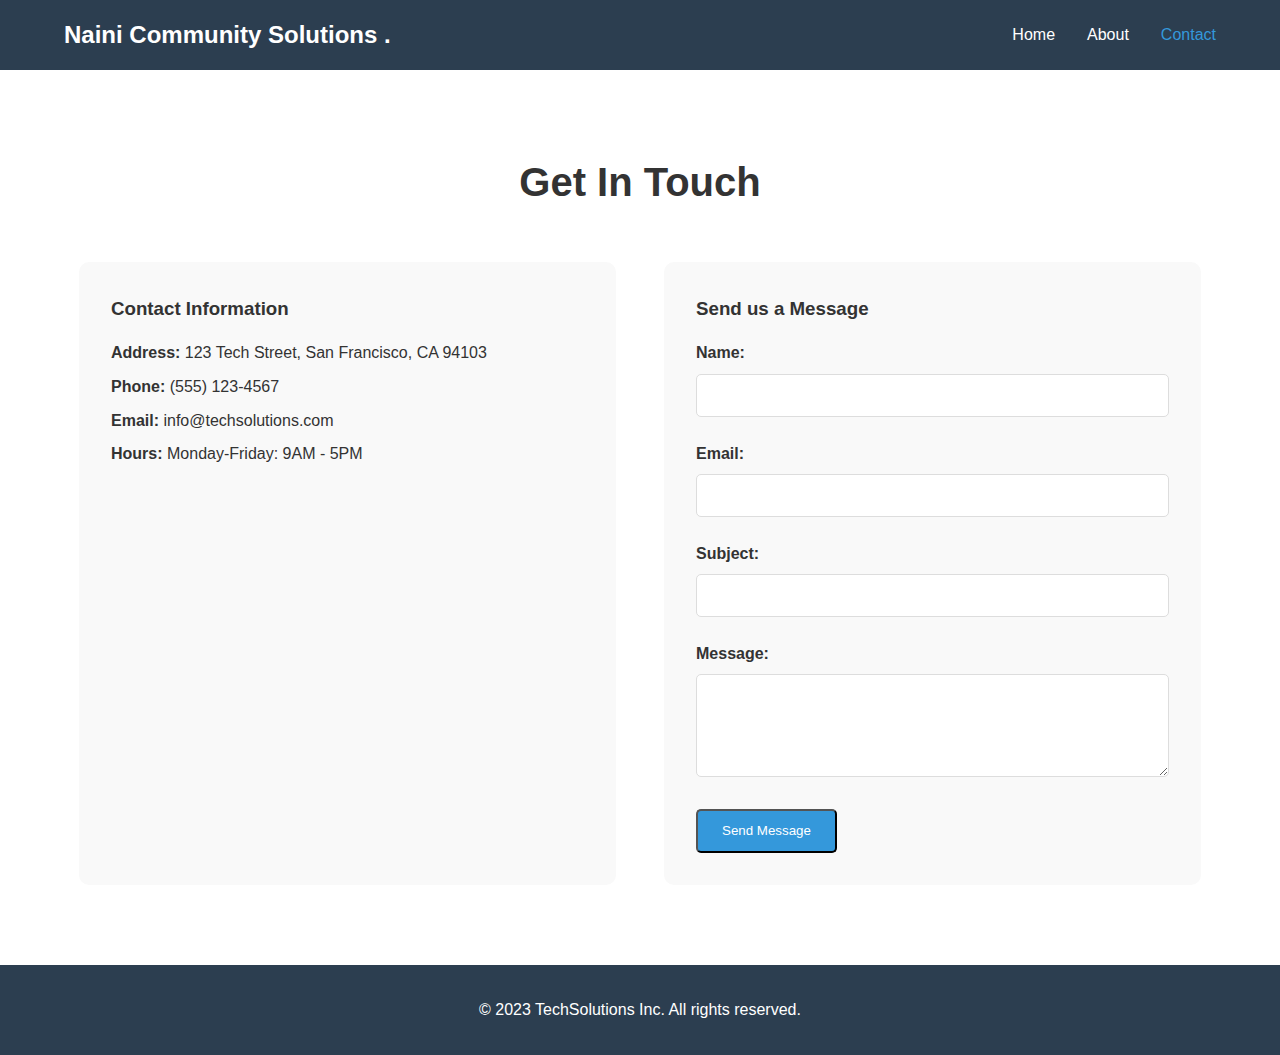
<file: Nainitech website/contact.html>
<!DOCTYPE html>
<html lang="en">
<head>
    <meta charset="UTF-8">
    <meta name="viewport" content="width=device-width, initial-scale=1.0">
    <title>Naini Community Solutions - Contact</title>
    <link rel="stylesheet" href="css/style.css">
</head>
<body>
    <!-- Navigation -->
    <nav class="navbar">
        <div class="nav-container">
            <a href="index.html" class="nav-logo">Naini Community Solutions .</a>
            <div class="nav-menu" id="nav-menu">
                <a href="index.html" class="nav-link">Home</a>
                <a href="about.html" class="nav-link">About</a>
                <a href="contact.html" class="nav-link active">Contact</a>
            </div>
            <div class="hamburger" id="hamburger">
                <span class="bar"></span>
                <span class="bar"></span>
                <span class="bar"></span>
            </div>
        </div>
    </nav>

    <!-- Contact Section -->
    <section class="contact">
        <div class="container">
            <h2>Get In Touch</h2>
            <div class="contact-content">
                <div class="contact-info">
                    <h3>Contact Information</h3>
                    <p><strong>Address:</strong> 123 Tech Street, San Francisco, CA 94103</p>
                    <p><strong>Phone:</strong> (555) 123-4567</p>
                    <p><strong>Email:</strong> info@techsolutions.com</p>
                    <p><strong>Hours:</strong> Monday-Friday: 9AM - 5PM</p>
                </div>
                <div class="contact-form">
                    <h3>Send us a Message</h3>
                    <form id="contactForm">
                        <div class="form-group">
                            <label for="name">Name:</label>
                            <input type="text" id="name" name="name" required>
                            <span class="error-message" id="nameError"></span>
                        </div>
                        <div class="form-group">
                            <label for="email">Email:</label>
                            <input type="email" id="email" name="email" required>
                            <span class="error-message" id="emailError"></span>
                        </div>
                        <div class="form-group">
                            <label for="subject">Subject:</label>
                            <input type="text" id="subject" name="subject" required>
                            <span class="error-message" id="subjectError"></span>
                        </div>
                        <div class="form-group">
                            <label for="message">Message:</label>
                            <textarea id="message" name="message" rows="5" required></textarea>
                            <span class="error-message" id="messageError"></span>
                        </div>
                        <button type="submit" class="btn">Send Message</button>
                    </form>
                </div>
            </div>
        </div>
    </section>

    <!-- Footer -->
    <footer class="footer">
        <div class="container">
            <p>&copy; 2023 TechSolutions Inc. All rights reserved.</p>
        </div>
    </footer>

    <script src="js/script.js"></script>
</body>
</html>
</file>
<file: Nainitech website/css/style.css>
/* Global Styles */
* {
    margin: 0;
    padding: 0;
    box-sizing: border-box;
}

body {
    font-family: 'Arial', sans-serif;
    line-height: 1.6;
    color: #333;
}

.container {
    width: 90%;
    max-width: 1200px;
    margin: 0 auto;
    padding: 0 15px;
}

/* Navigation */
.navbar {
    background-color: #2c3e50;
    padding: 1rem 0;
    position: sticky;
    top: 0;
    z-index: 100;
}

.nav-container {
    display: flex;
    justify-content: space-between;
    align-items: center;
    width: 90%;
    max-width: 1200px;
    margin: 0 auto;
}

.nav-logo {
    color: #fff;
    text-decoration: none;
    font-size: 1.5rem;
    font-weight: bold;
}

.nav-menu {
    display: flex;
    gap: 2rem;
}

.nav-link {
    color: #fff;
    text-decoration: none;
    transition: color 0.3s;
}

.nav-link:hover, .nav-link.active {
    color: #3498db;
}

.hamburger {
    display: none;
    flex-direction: column;
    cursor: pointer;
}

.bar {
    width: 25px;
    height: 3px;
    background-color: #fff;
    margin: 3px 0;
    transition: 0.3s;
}

/* Hero Section */
.hero {
    background: linear-gradient(rgba(0, 0, 0, 0.6), rgba(0, 0, 0, 0.6)), url('../images/hero-bg.jpg');
    background-size: cover;
    background-position: center;
    height: 80vh;
    display: flex;
    align-items: center;
    justify-content: center;
    text-align: center;
    color: #fff;
}

.hero-content h1 {
    font-size: 3rem;
    margin-bottom: 1rem;
}

.hero-content p {
    font-size: 1.2rem;
    margin-bottom: 2rem;
}

.btn {
    display: inline-block;
    background-color: #3498db;
    color: #fff;
    padding: 0.8rem 1.5rem;
    text-decoration: none;
    border-radius: 5px;
    transition: background-color 0.3s;
}

.btn:hover {
    background-color: #2980b9;
}

/* Services Section */
.services {
    padding: 5rem 0;
}

.services h2 {
    text-align: center;
    margin-bottom: 3rem;
    font-size: 2.5rem;
}

.services-grid {
    display: grid;
    grid-template-columns: repeat(auto-fit, minmax(300px, 1fr));
    gap: 2rem;
}

.service-card {
    background-color: #f9f9f9;
    padding: 2rem;
    border-radius: 10px;
    text-align: center;
    transition: transform 0.3s;
}

.service-card:hover {
    transform: translateY(-10px);
}

.service-card img {
    width: 100%;
    height: 200px;
    object-fit: cover;
    border-radius: 5px;
    margin-bottom: 1rem;
}

.service-card h3 {
    margin-bottom: 1rem;
}

/* About Section */
.about {
    padding: 5rem 0;
}

.about h2 {
    text-align: center;
    margin-bottom: 3rem;
    font-size: 2.5rem;
}

.about-content {
    display: grid;
    grid-template-columns: 1fr 1fr;
    gap: 3rem;
    align-items: center;
}

.about-image img {
    width: 100%;
    border-radius: 10px;
}

/* Team Section */
.team {
    padding: 5rem 0;
    background-color: #f9f9f9;
}

.team h2 {
    text-align: center;
    margin-bottom: 3rem;
    font-size: 2.5rem;
}

.team-grid {
    display: grid;
    grid-template-columns: repeat(auto-fit, minmax(250px, 1fr));
    gap: 2rem;
}

.team-member {
    background-color: #fff;
    padding: 2rem;
    border-radius: 10px;
    text-align: center;
    box-shadow: 0 5px 15px rgba(0, 0, 0, 0.1);
}

.team-member h3 {
    margin-bottom: 0.5rem;
}

.role {
    color: #3498db;
    font-weight: bold;
    margin-bottom: 1rem;
}

/* Contact Section */
.contact {
    padding: 5rem 0;
}

.contact h2 {
    text-align: center;
    margin-bottom: 3rem;
    font-size: 2.5rem;
}

.contact-content {
    display: grid;
    grid-template-columns: 1fr 1fr;
    gap: 3rem;
}

.contact-info {
    background-color: #f9f9f9;
    padding: 2rem;
    border-radius: 10px;
}

.contact-info h3 {
    margin-bottom: 1rem;
}

.contact-info p {
    margin-bottom: 0.5rem;
}

.contact-form {
    background-color: #f9f9f9;
    padding: 2rem;
    border-radius: 10px;
}

.contact-form h3 {
    margin-bottom: 1rem;
}

.form-group {
    margin-bottom: 1.5rem;
}

.form-group label {
    display: block;
    margin-bottom: 0.5rem;
    font-weight: bold;
}

.form-group input,
.form-group textarea {
    width: 100%;
    padding: 0.8rem;
    border: 1px solid #ddd;
    border-radius: 5px;
    font-family: inherit;
}

.form-group textarea {
    resize: vertical;
}

.error-message {
    color: #e74c3c;
    font-size: 0.9rem;
    margin-top: 0.5rem;
    display: block;
}

/* Footer */
.footer {
    background-color: #2c3e50;
    color: #fff;
    text-align: center;
    padding: 2rem 0;
}

/* Responsive Design */
@media (max-width: 768px) {
    .hamburger {
        display: flex;
    }
    
    .nav-menu {
        position: fixed;
        left: -100%;
        top: 70px;
        flex-direction: column;
        background-color: #2c3e50;
        width: 100%;
        text-align: center;
        transition: 0.3s;
        box-shadow: 0 10px 27px rgba(0, 0, 0, 0.05);
        padding: 2rem 0;
    }
    
    .nav-menu.active {
        left: 0;
    }
    
    .hero-content h1 {
        font-size: 2rem;
    }
    
    .about-content,
    .contact-content {
        grid-template-columns: 1fr;
    }
    
    .services-grid {
        grid-template-columns: 1fr;
    }
}
</file>
